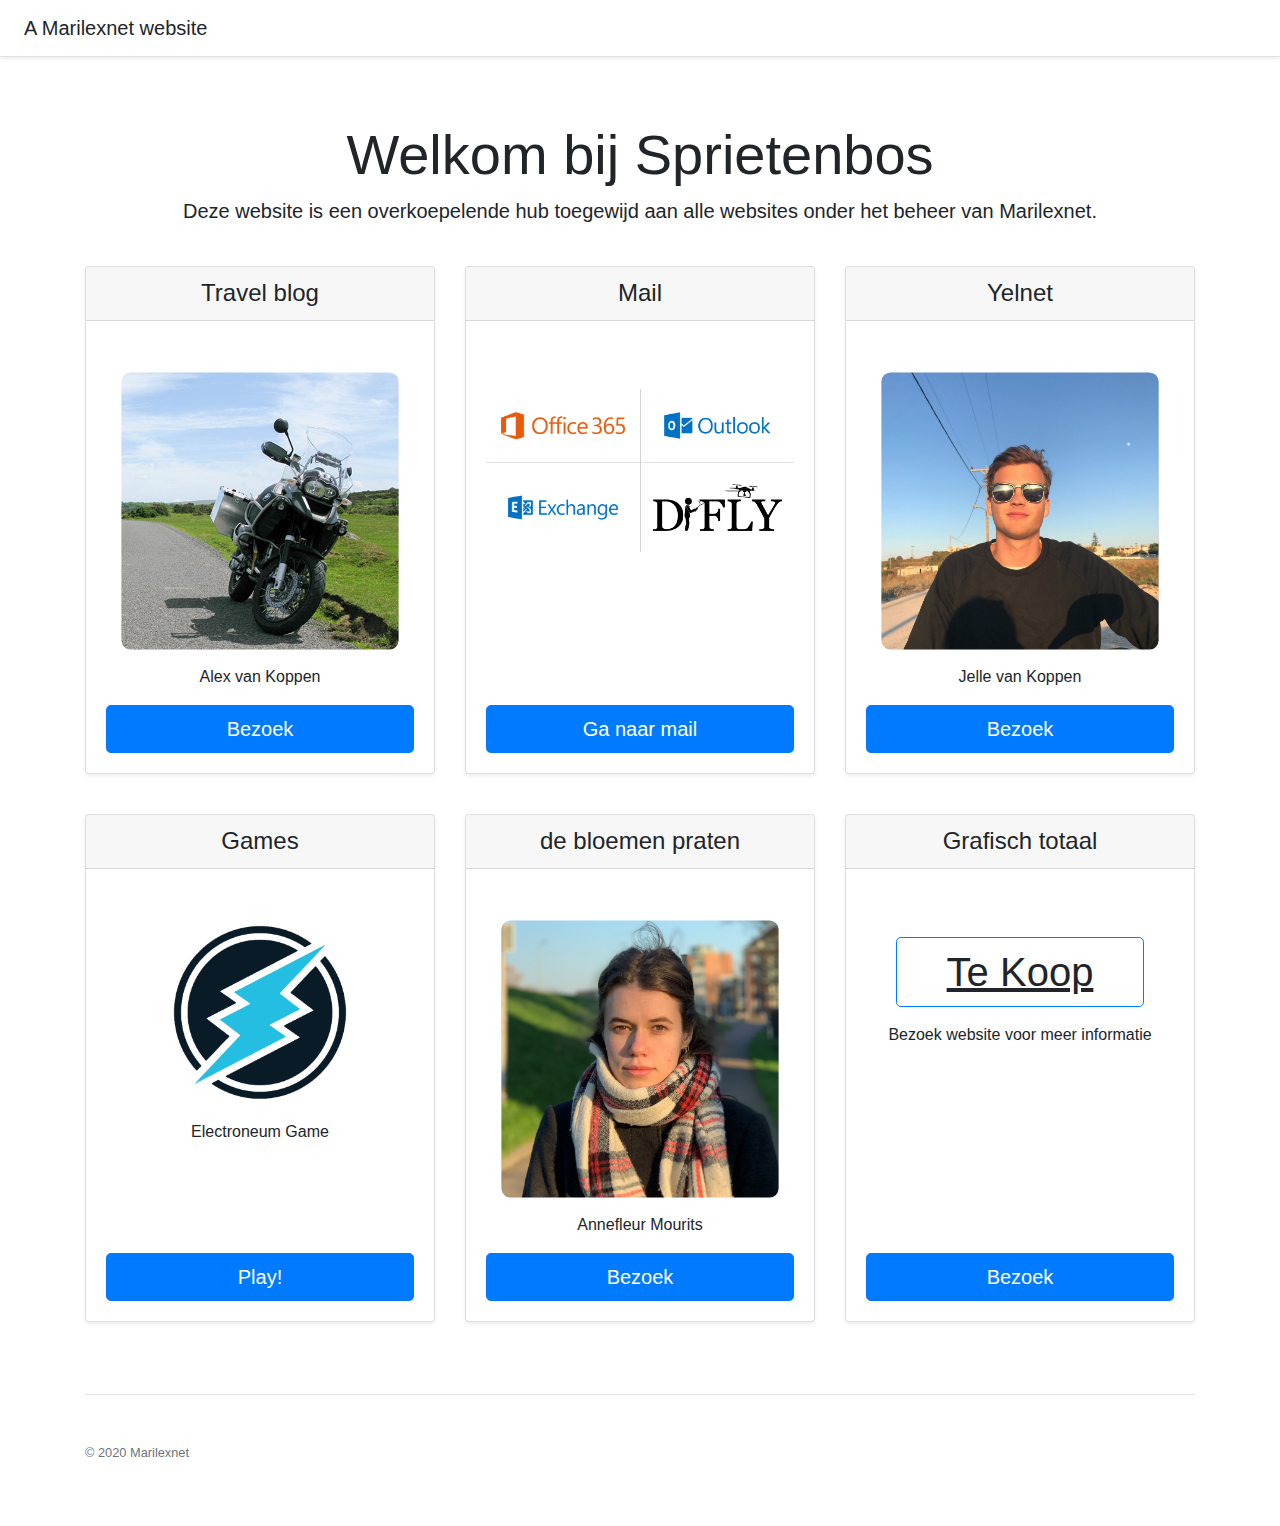
<file: index.html>
<!DOCTYPE html>
<html lang="en"><head>
<meta http-equiv="content-type" content="text/html; charset=UTF-8">
    <meta charset="utf-8">
    <meta name="viewport" content="width=device-width, initial-scale=1, shrink-to-fit=no">

    <title>Sprietenbos</title>

    <!-- Bootstrap core CSS -->
    <link rel="stylesheet" href="https://stackpath.bootstrapcdn.com/bootstrap/4.5.0/css/bootstrap.min.css">
    <link rel="stylesheet" href="css/index.css">
  </head>
  <body>
    <div class="d-flex flex-column flex-md-row align-items-center p-3 px-md-4 mb-3 bg-white border-bottom shadow-sm">
  <h5 class="my-0 mr-md-auto font-weight-normal">A Marilexnet website</h5>
  <!-- <nav class="my-2 my-md-0 mr-md-3">
    <a class="p-2 text-dark" href="#">Features</a>
    <a class="p-2 text-dark" href="#">Enterprise</a>
    <a class="p-2 text-dark" href="#">Support</a>
    <a class="p-2 text-dark" href="#">Pricing</a>
  </nav>
  <a class="btn btn-outline-primary" href="#">Sign up</a> -->
</div>

<div class="pricing-header px-3 py-3 pt-md-5 pb-md-4 mx-auto text-center">
  <h1 class="display-4">Welkom bij Sprietenbos</h1>
  <p class="lead">Deze website is een overkoepelende hub toegewijd aan alle websites onder het beheer van Marilexnet.</p>
</div>

<div class="container">
  <div class="card-deck mb-3 text-center">

    <!-- TRAVEL BLOG -->
    <div class="card mb-4 shadow-sm">
      <div class="card-header">
        <h4 class="my-0 font-weight-normal">Travel blog</h4>
      </div>
      <div class="card-body">
        <ul class="list-unstyled mt-3">
          <li><img src="uploads/object612695669.png" class="img-fluid kaart-afbeelding-groot" alt="motor"></li>
          <li>Alex van Koppen</li>
        </ul>
        <a href="travelblog.html">
          <button type="button" class="btn btn-lg btn-block btn-primary">Bezoek</button>
        </a>
      </div>
    </div>

    <!-- MAIL -->
    <div class="card mb-4 shadow-sm">
      <div class="card-header">
        <h4 class="my-0 font-weight-normal">Mail</h4>
      </div>
      <div class="card-body">
        <table class="table mt-5 midden">
          <tr>
            <td class="plaatje-container eerste-tabel-item"><img src="uploads/office-365-proplus-logo1_1.png" alt="DiFLY" class="img-fluid align-middle plaatje"></td>
            <td class="plaatje-container eerste-tabel-item"><img src="uploads/Outlook-logo.png" alt="exchange" class="img-fluid align-middle plaatje"></td>
          </tr>
          <tr>
            <td class="plaatje-container"><img src="uploads/Microsoft-Exchange.png" alt="exchange" class="img-fluid align-middle plaatje"></td>
            <td class="plaatje-container"><img src="uploads/cropped-logoDiFLY-2.png" alt="DiFLY" class="img-fluid align-middle plaatje"></td>
          </tr>
        </table>
        <a href="https://mail.sprietenbos.nl/" target="_blank">
        <button type="button" class="btn btn-lg btn-block lock-bottom btn-primary">Ga naar mail</button>
        </a>
      </div>
    </div>

    <!-- YELNET -->
    <div class="card mb-4 shadow-sm">
      <div class="card-header">
        <h4 class="my-0 font-weight-normal">Yelnet</h4>
      </div>
      <div class="card-body">
        <ul class="list-unstyled mt-3">
          <li><img src="uploads/jelle.jpg" class="img-fluid kaart-afbeelding-groot" alt="ETN muntje"></li>
          <li>Jelle van Koppen</li>
        </ul>
        <a href="http://www.yelnet.nl/" target="_blank">
          <button type="button" class="btn btn-lg btn-block btn-primary lock-bottom">Bezoek</button>
        </a>
      </div>
    </div>

  </div>

  <!-- RIJ 2 -->
  <!-- GAMES -->
  <div class="card-deck mb-3 text-center">
    <div class="card mb-4 shadow-sm">
      <div class="card-header">
        <h4 class="my-0 font-weight-normal">Games</h4>
      </div>
      <div class="card-body">
        <ul class="list-unstyled mt-3">
          <li><img src="uploads/etncoin.png" class="img-fluid kaart-afbeelding" alt="ETN muntje"></li>
          <li>Electroneum Game</li>
        </ul>
        <a href="https://jellevankoppen.github.io/ETNGame/" target="_blank">
          <button type="button" class="btn btn-lg btn-block btn-primary lock-bottom">Play!</button>
        </a>
      </div>
    </div>



    <!-- DE BLOEMEN PRATEN -->
    <div class="card mb-4 shadow-sm">
      <div class="card-header">
        <h4 class="my-0 font-weight-normal">de bloemen praten</h4>
      </div>
      <div class="card-body">
        <ul class="list-unstyled mt-3">
          <li><img src="uploads/annefleur.jpg" class="img-fluid kaart-afbeelding-groot" alt="annefleur"></li>
          <li>Annefleur Mourits</li>
        </ul>
        <a href="https://www.debloemenpraten.nl" target="_blank">
          <button type="button" class="btn btn-lg btn-block btn-primary lock-">Bezoek</button>
        </a>
      </div>
    </div>

  <!-- GRAFISCH TOTAAL -->
    <div class="card mb-4 shadow-sm">
      <div class="card-header">
        <h4 class="my-0 font-weight-normal">Grafisch totaal</h4>
      </div>
      <div class="card-body">
        <h1 class="card-title pricing-card-title mt-5" style="border: 1px solid #007bff; border-radius: .3rem; padding: 10px; margin: 0 30px;"><u>Te Koop</u></h1>
        <ul class="list-unstyled mt-3">
          <li>Bezoek website voor meer informatie</li>
        </ul>
        <a href="tekoop.html" target="_blank">
          <button type="button" class="btn btn-lg btn-block btn-primary lock-bottom">Bezoek</button>
        </a>
      </div>
    </div>
  </div>

  <footer class="pt-4 my-md-5 pt-md-5 border-top">
    <div class="row">
      <div class="col-12 col-md">
        <small class="d-block mb-3 text-muted">© 2020 Marilexnet</small>
      </div>
      <!-- <div class="col-6 col-md">
        <h5>Features</h5>
        <ul class="list-unstyled text-small">
          <li><a class="text-muted" href="#">Cool stuff</a></li>
          <li><a class="text-muted" href="#">Random feature</a></li>
          <li><a class="text-muted" href="#">Team feature</a></li>
          <li><a class="text-muted" href="#">Stuff for developers</a></li>
          <li><a class="text-muted" href="#">Another one</a></li>
          <li><a class="text-muted" href="#">Last time</a></li>
        </ul>
      </div>
      <div class="col-6 col-md">
        <h5>Resources</h5>
        <ul class="list-unstyled text-small">
          <li><a class="text-muted" href="#">Resource</a></li>
          <li><a class="text-muted" href="#">Resource name</a></li>
          <li><a class="text-muted" href="#">Another resource</a></li>
          <li><a class="text-muted" href="#">Final resource</a></li>
        </ul>
      </div>
      <div class="col-6 col-md">
        <h5>About</h5>
        <ul class="list-unstyled text-small">
          <li><a class="text-muted" href="#">Team</a></li>
          <li><a class="text-muted" href="#">Locations</a></li>
          <li><a class="text-muted" href="#">Privacy</a></li>
          <li><a class="text-muted" href="#">Terms</a></li>
        </ul>
      </div> -->
    </div>
  </footer>
</div>


</body></html>
</file>
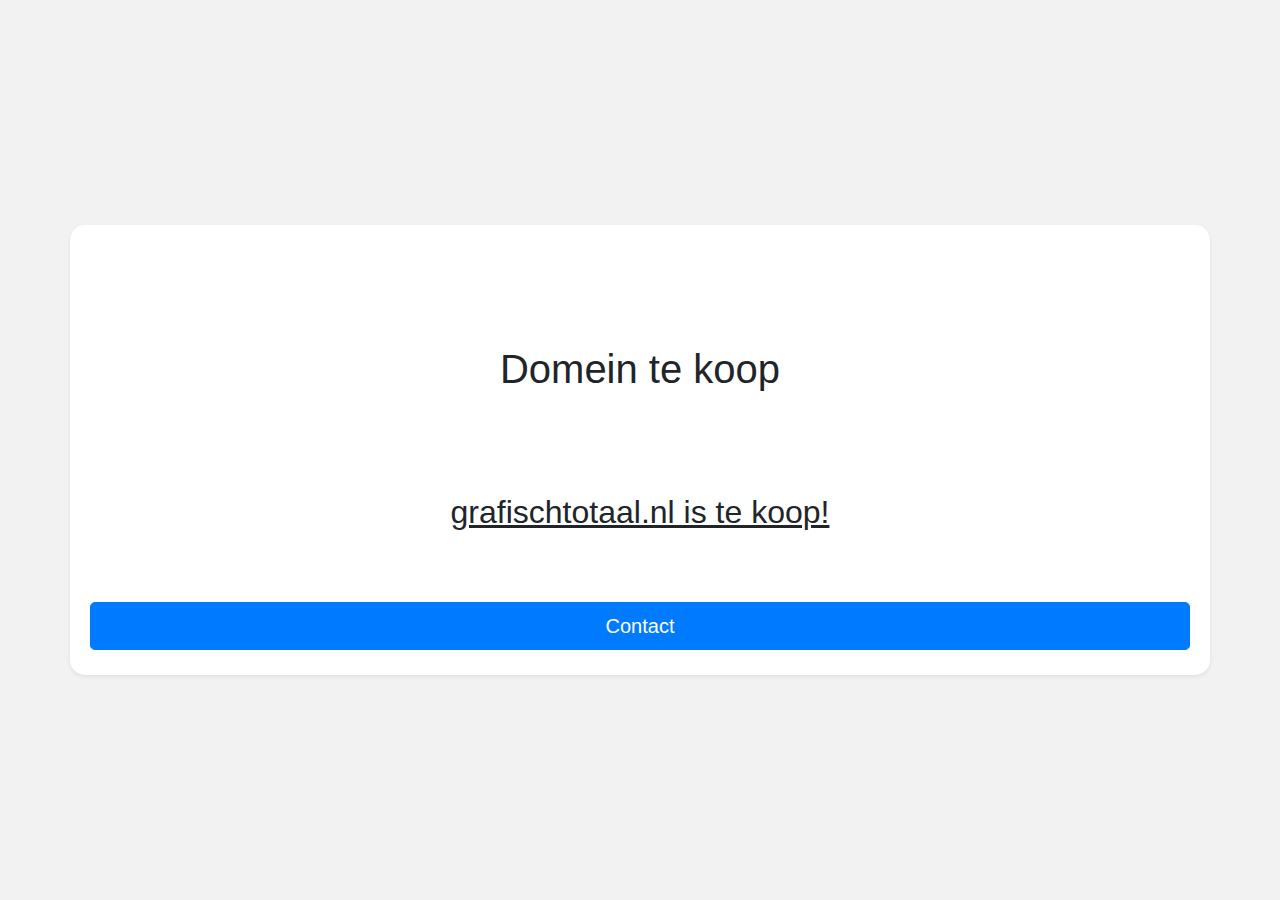
<file: tekoop.html>
<!DOCTYPE html>
<html lang="nl" dir="ltr">
  <head>
    <meta charset="utf-8">
    <title>Te Koop</title>

    <!-- Bootstrap core CSS -->
    <link rel="stylesheet" href="https://stackpath.bootstrapcdn.com/bootstrap/4.5.0/css/bootstrap.min.css">
    <link rel="stylesheet" href="css/tekoop.css">
  </head>
  <body>
    <div class="nice-wrapper">
      <div class="container shadow-sm">
        <div style="height: 100px">
        </div>
        <h1 style="margin-bottom: 100px">Domein te koop</h1>
        <h2 style="margin-bottom: 75px"><u>grafischtotaal.nl is te koop!</u></h2>
        <div class="knop">
        <a href="mailto:info@grafischtotaal.nl">
          <button type="button" class="btn btn-lg btn-block btn-primary">Contact</button>
        </a>
      </div>
      </div>
    </div>
  </body>
</html>
</file>
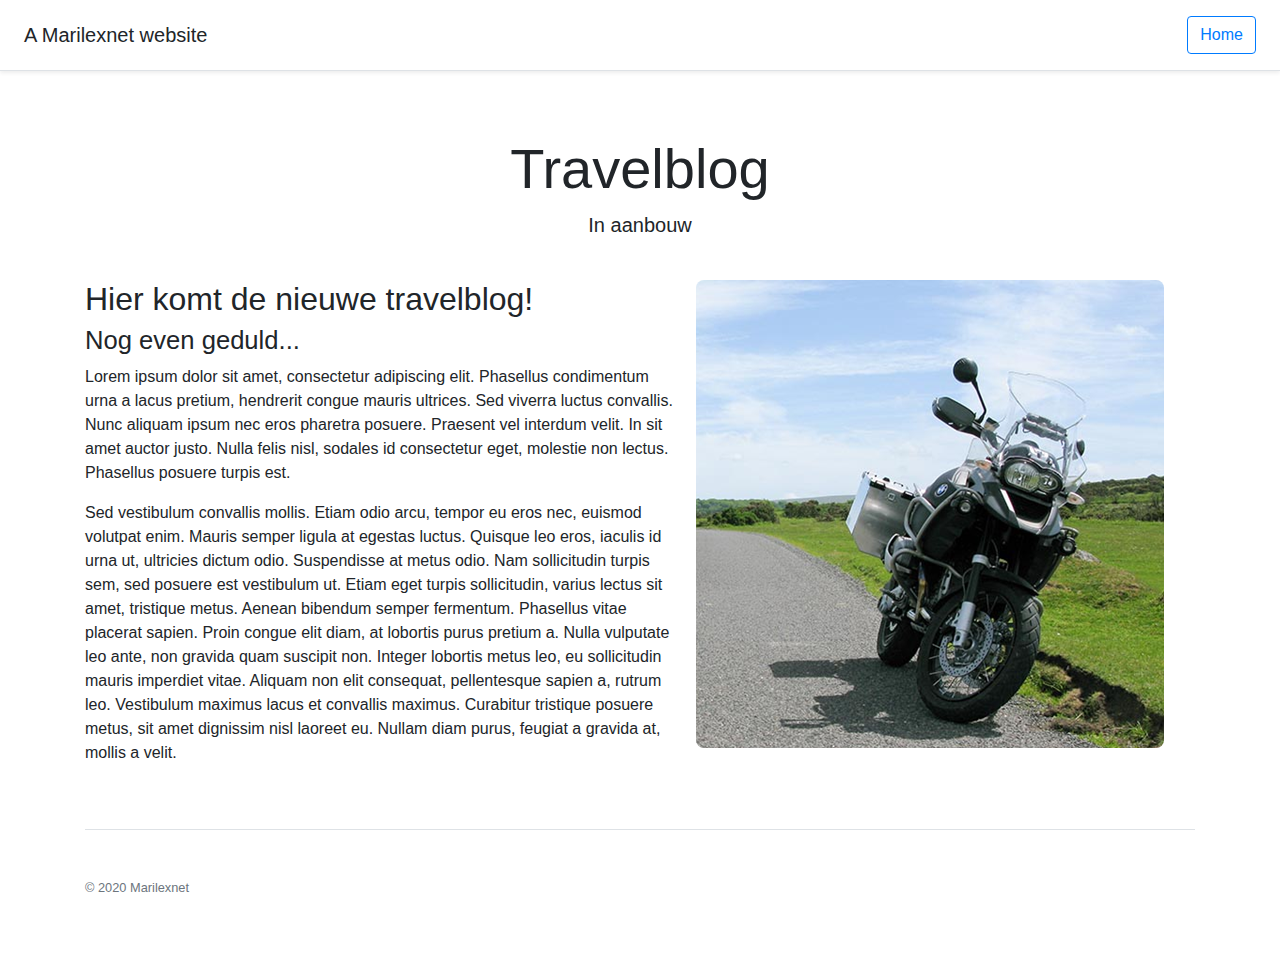
<file: travelblog.html>
<!DOCTYPE html>
<html lang="en"><head>
<meta http-equiv="content-type" content="text/html; charset=UTF-8">
    <meta charset="utf-8">
    <meta name="viewport" content="width=device-width, initial-scale=1, shrink-to-fit=no">

    <title>Sprietenbos</title>

    <!-- Bootstrap core CSS -->
    <link rel="stylesheet" href="https://stackpath.bootstrapcdn.com/bootstrap/4.5.0/css/bootstrap.min.css">
    <link rel="stylesheet" href="css/index.css">
    <link rel="stylesheet" href="css/travelblog.css">
  </head>
  <body>
    <div class="d-flex flex-column flex-md-row align-items-center p-3 px-md-4 mb-3 bg-white border-bottom shadow-sm">
  <h5 class="my-0 mr-md-auto font-weight-normal">A Marilexnet website</h5>
  <!-- <nav class="my-2 my-md-0 mr-md-3">
    <a class="p-2 text-dark" href="#">Features</a>
    <a class="p-2 text-dark" href="#">Enterprise</a>
    <a class="p-2 text-dark" href="#">Support</a>
    <a class="p-2 text-dark" href="#">Pricing</a>
  </nav> -->
  <a class="btn btn-outline-primary" href="index.html">Home</a>
</div>

<div class="pricing-header px-3 py-3 pt-md-5 pb-md-4 mx-auto text-center">
  <h1 class="display-4">Travelblog</h1>
  <p class="lead">In aanbouw</p>
</div>

<div class="container">
  <div class="row">
    <div class="col-12 col-md">
      <div class="header-text">
        <h2>Hier komt de nieuwe travelblog! <br /> <small>Nog even geduld...</small></h2>
        <p>Lorem ipsum dolor sit amet, consectetur adipiscing elit. Phasellus condimentum urna a lacus pretium, hendrerit congue mauris ultrices. Sed viverra luctus convallis. Nunc aliquam ipsum nec eros pharetra posuere. Praesent vel interdum velit. In sit amet auctor justo. Nulla felis nisl, sodales id consectetur eget, molestie non lectus. Phasellus posuere turpis est.</p>
        <p>Sed vestibulum convallis mollis. Etiam odio arcu, tempor eu eros nec, euismod volutpat enim. Mauris semper ligula at egestas luctus. Quisque leo eros, iaculis id urna ut, ultricies dictum odio. Suspendisse at metus odio. Nam sollicitudin turpis sem, sed posuere est vestibulum ut. Etiam eget turpis sollicitudin, varius lectus sit amet, tristique metus. Aenean bibendum semper fermentum. Phasellus vitae placerat sapien. Proin congue elit diam, at lobortis purus pretium a. Nulla vulputate leo ante, non gravida quam suscipit non. Integer lobortis metus leo, eu sollicitudin mauris imperdiet vitae. Aliquam non elit consequat, pellentesque sapien a, rutrum leo. Vestibulum maximus lacus et convallis maximus. Curabitur tristique posuere metus, sit amet dignissim nisl laoreet eu. Nullam diam purus, feugiat a gravida at, mollis a velit.</p>
      </div>
      <div class="header-afbeelding">
        <img src="uploads/object612695669.png" class="img-fluid" alt="motor">
      </div>
    </div>
  </div>
  <footer class="pt-4 my-md-5 pt-md-5 border-top">
    <div class="row">
      <div class="col-12 col-md">
        <small class="d-block mb-3 text-muted">© 2020 Marilexnet</small>
      </div>
    </div>
  </footer>
</div>


</body></html>
</file>
<file: css/index.css>
.kaart-afbeelding {
  padding: 5% 20%;
}

.kaart-afbeelding-groot {
  padding: 5% 5%;
  border-radius: 8%;
}

.midden {
  
}

.lock-bottom {
  position: absolute;
  bottom: 0;
  width: calc(100% - 40px);
  margin-bottom: 20px;
}

.eerste-tabel-item {
  border-top: none !important;
}

.table td:first-child{
  border-right: 1px solid lightgrey;
}

.plaatje-container {
  width: 50%;
  vertical-align: middle !important;
}

.plaatje {
}
</file>
<file: css/tekoop.css>
html, body {
  background-color: #f2f2f2;
}

.container {
  background-color: white;
  border-radius: 15px;
  padding: 20px;
  text-align: center;
  height: 50vh;
}

.knop{
  position: absolute;
  bottom: 0 !important;
  width: calc(100% - 40px);
  margin-bottom: 25px;
  margin-left: auto;
}

.nice-wrapper{
  min-height: 100vh;
}

.nice-wrapper, .container{
	position: absolute;
	top:0;
	bottom: 0;
	left: 0;
	right: 0;
	margin: auto;
}
</file>
<file: css/travelblog.css>
.header-afbeelding {
  width: 45%;
  float: right;
}

.header-text {
  width: calc(55% - 20px);
  margin-right: 20px;
  float: left;
}

.header-afbeelding img {
  display: block;
  border-radius: 0.5rem;
}
</file>
